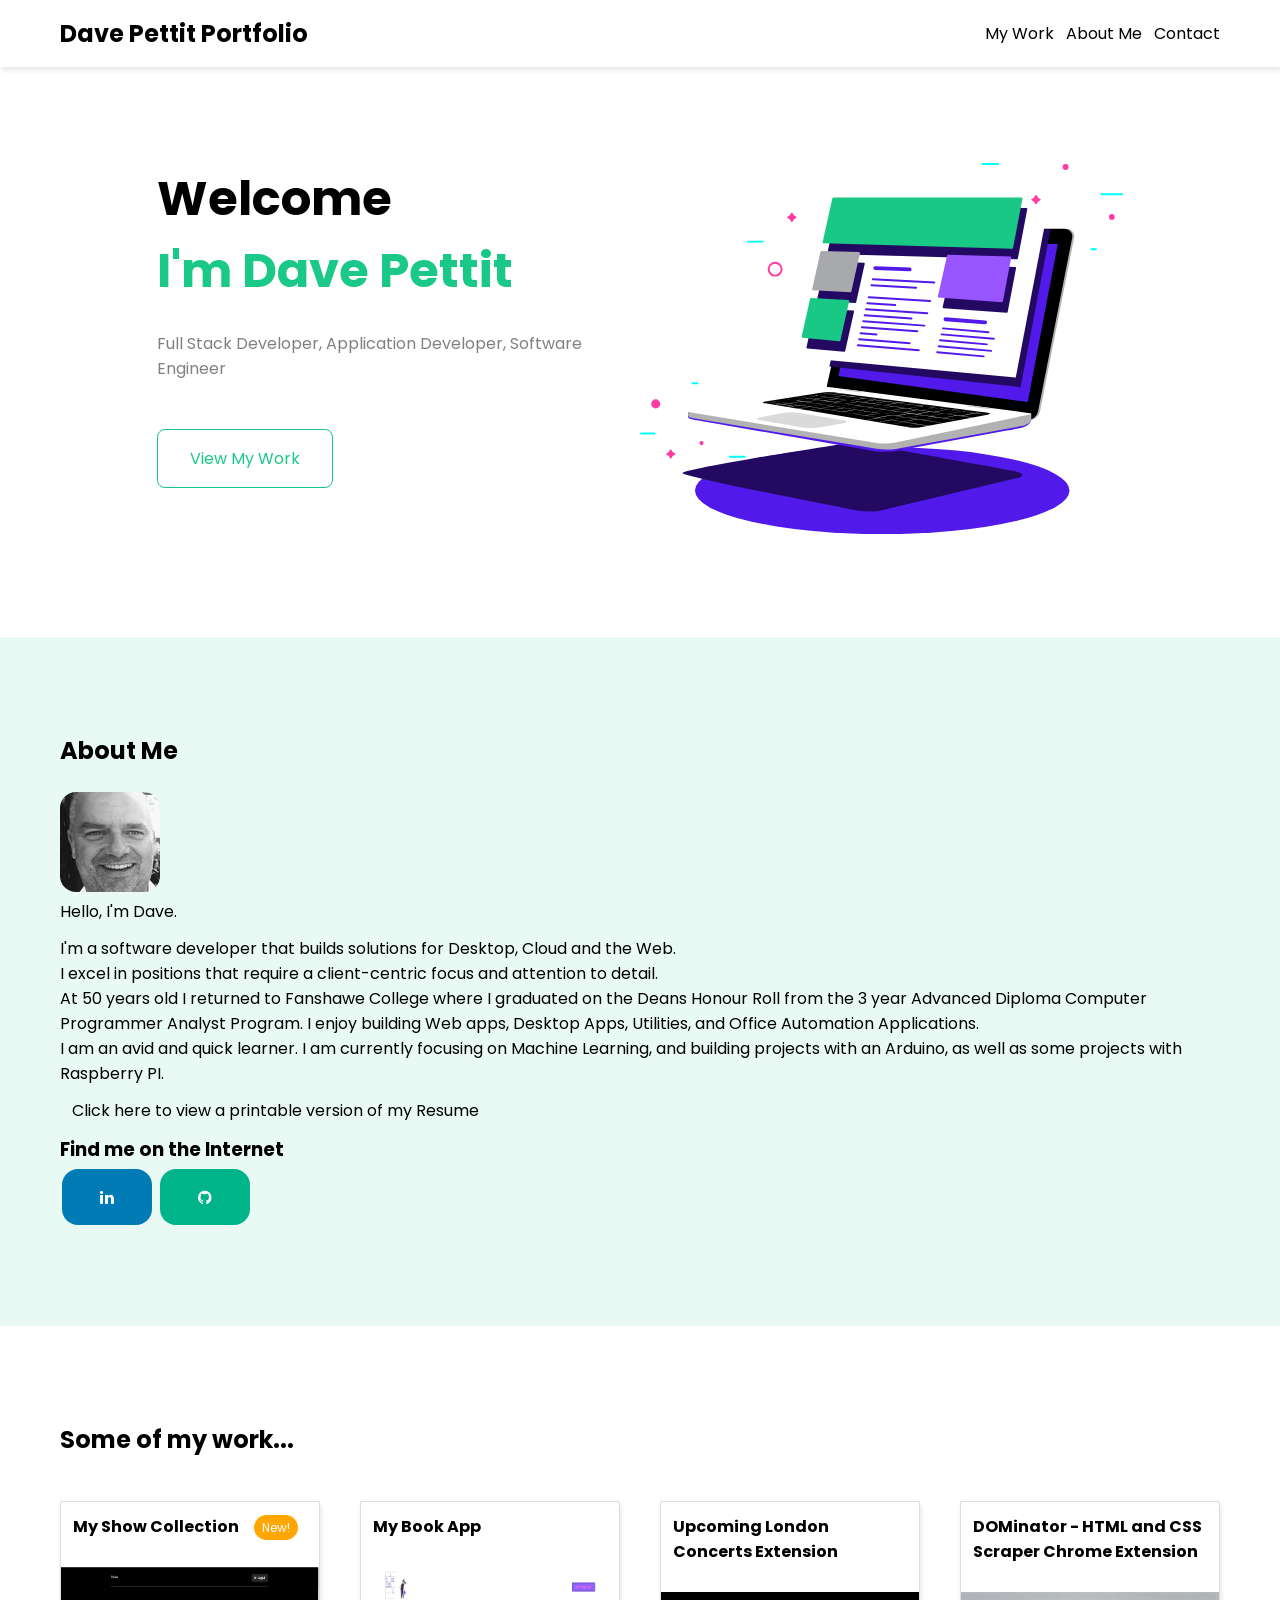
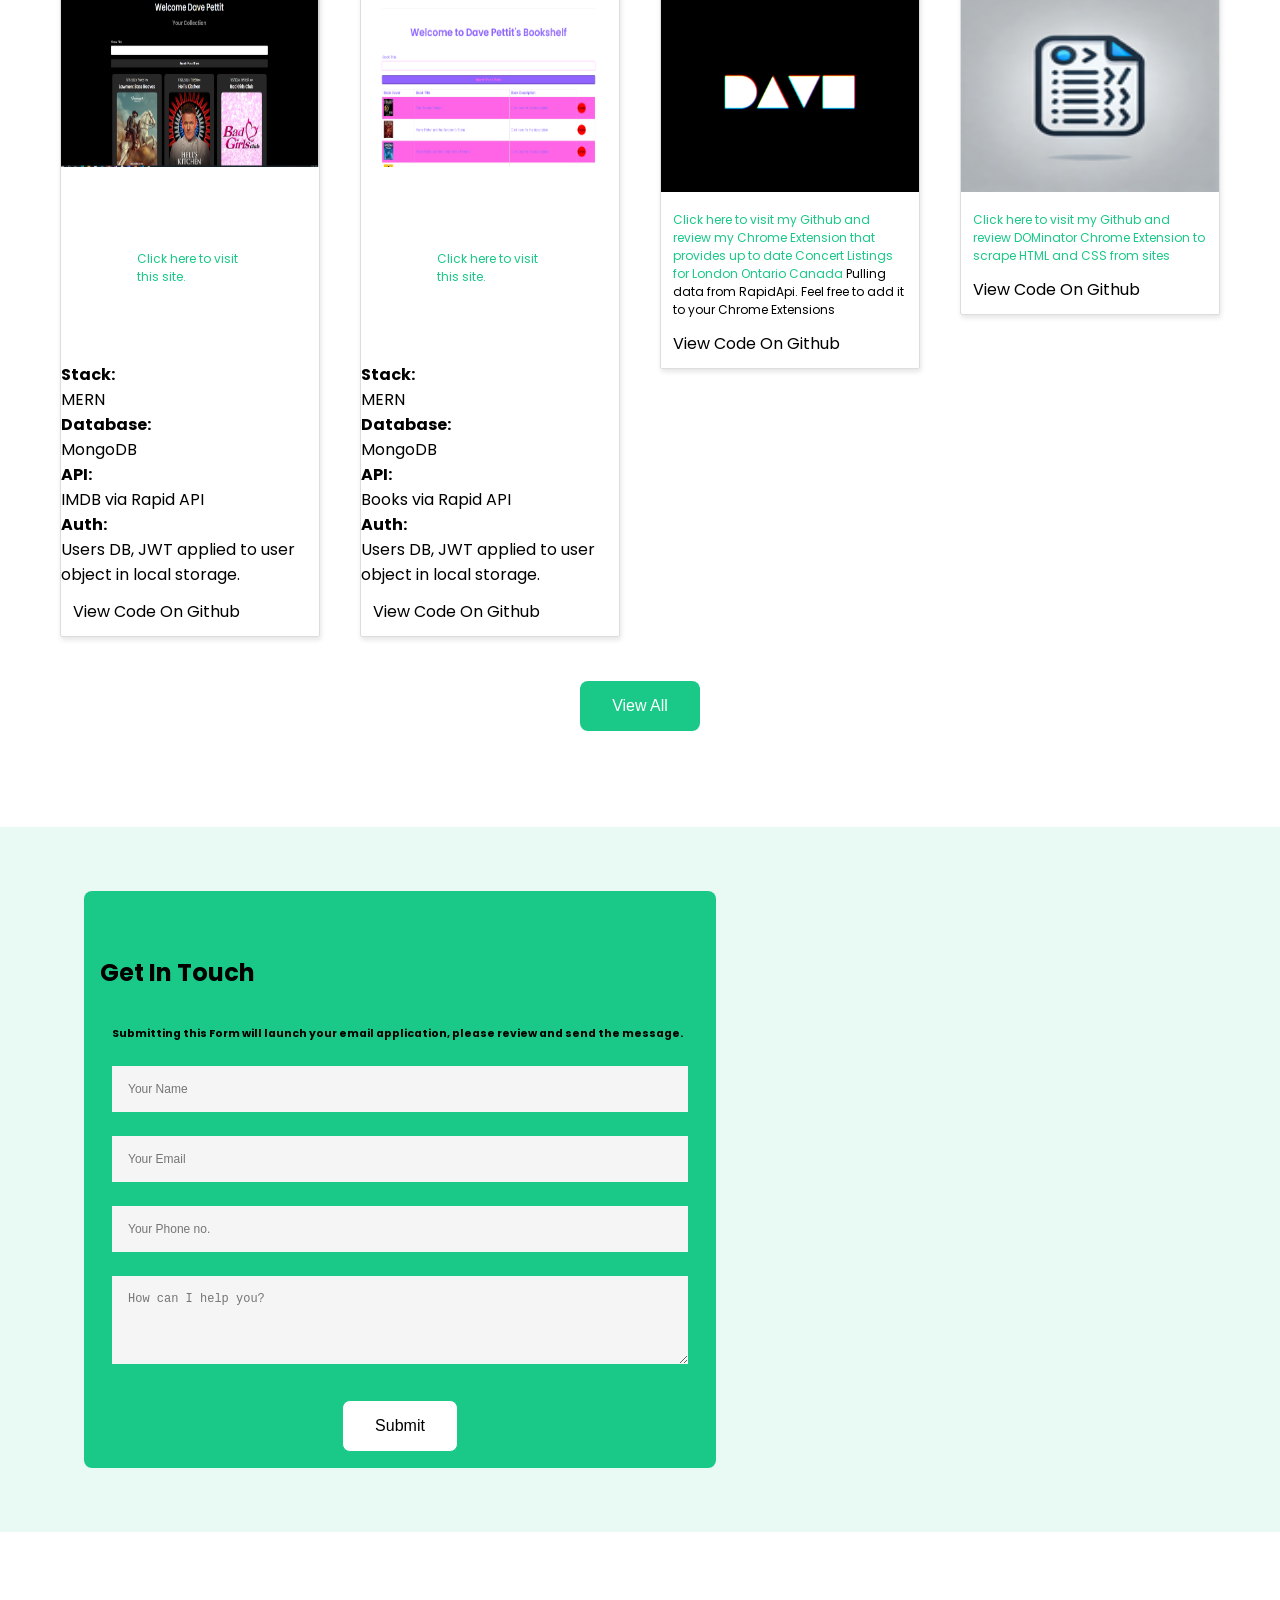
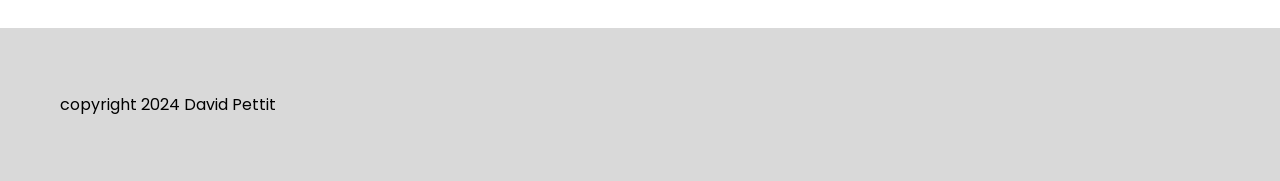
<file: index.html>
<!DOCTYPE html>
<html lang="en">
<head>
    <meta charset="UTF-8">
    <meta name="viewport" content="width=device-width, initial-scale=1.0">
    <title>Dave Pettit Portfolio</title>
    <link rel="stylesheet" href="./css/index.css">
    <!-- Add icon library -->
    <link rel="stylesheet" href="https://cdnjs.cloudflare.com/ajax/libs/font-awesome/4.7.0/css/font-awesome.min.css">
</head>
<body>
    <!-- navbar -->
    <nav class="navbar justify-between">
        <div class="container">
            <h1 class="site-title">Dave Pettit Portfolio</h1>
            <ul class="display-f">
                <li class="ml-1 text-hover-secondary"><a href="#work">My Work</a></li>
                <li class="ml-1 text-hover-secondary"><a href="#about">About Me</a></li>
                <li class="ml-1 text-hover-secondary"><a href="#contact">Contact</a></li>
            </ul>
        </div>
    </nav>

    <!-- intro -->
    <div class="container mt-5">
        <div class="row justify-center">
            <div class="col-12-xs col-5-md">
                <h2>
                    <div class="font-xxl">Welcome</div>
                    <div class="font-xxl text-secondary">I'm Dave Pettit</div>
                </h2>
                <p class="text-gray mt-2 mb-3">Full Stack Developer, Application Developer, Software Engineer</p>
                <a href="#work" class="btn-outlined-secondary text-secondary text-hover-white">View My Work</a>
            </div>
            <div class="col-12-xs col-5-md">
                <img src="./img/laptop.svg" alt="">
            </div>
        </div>
    </div>

    <!-- about -->
    <section class="bg-secondary-light-9 mt-5 pt-4 pb-4" id="about">
        <div class="container">
            <h2 class="mb-2">About Me</h2>
            <img class="br-lg" src="./img/avatar.jpg" alt="">
            <p>
                Hello, I'm Dave.
            </p>
            <p class="mt-1">
                I'm a software developer that builds solutions for Desktop, Cloud and the Web. <br>I excel in positions that require a client-centric focus and attention to detail.<br>At 50 years old I returned to Fanshawe College where I graduated on the Deans Honour Roll from the 3 year Advanced Diploma Computer Programmer Analyst Program.  I enjoy building Web apps, Desktop Apps, Utilities, and Office Automation Applications.  <br>I am an avid and quick learner.  I am currently focusing on Machine Learning, and building projects with an Arduino, as well as some projects with Raspberry PI.
            </p>
            <p class="m-1 text-hover-secondary"><a href="./assets/David Pettits Resume.pdf">Click here to view a printable version of my Resume</a></p>
            
        </div>
        <div class="container">
            <h3>Find me on the Internet</h3>
            <a href="https://www.linkedin.com/in/davepettit" class="fa fa-linkedin br-lg"></a>
            <a href="https://github.com/Dkpettit" class="fa fa-github br-lg"></a>
        </div>
    </section>

    <!-- work section -->
    <section id="work" class="mt-5">
        <div class="container">
            <h2 class="mb-2">Some of my work...</h2>
            <div class="row gap-2">
                <div class="col-12-xs col-6-md col-3-lg">
                    <a href="https://dave-pettit-shows-gy25.onrender.com/">
                        <div class="card p-0">
                            <h3 class="card-title m-1">My Show Collection <span class="badge-orange text-white ml-1">New!</span></h3>
                            <img src="./img/showsCollection.png" alt="A screenshot of the landing page for Dave Pettit's Show Collection" width="400" height="200">                        
                            <p class="m-1 p-3 card-body"><span class="text-secondary">Click here to visit this site.</span><br><h4>Stack:</h4> MERN<br><h4>Database:</h4> MongoDB<br><h4>API:</h4> IMDB via Rapid API<br>
                                <h4>Auth:</h4> Users DB, JWT applied to user object in local storage.</p>
                            <p class="m-1 text-hover-secondary"><a href="https://github.com/Dkpettit/mern-shows">View Code On Github</a></p>
                        </div>
                    </a>
                </div>
                <div class="col-12-xs col-6-md col-3-lg">
                    <a href="https://hailey-books-g8d9.onrender.com">
                        <div class="card p-0">
                            <h3 class="card-title m-1">My Book App</h3>
                            <img src="./img/haileysBooks.png" alt="A screenshot of the landing page for Dave Pettit's Show Collection" width="400" height="200">
                            <p class="m-1 p-3 card-body"><span class="text-secondary">Click here to visit this site.</span><br><h4>Stack:</h4> MERN<br><h4>Database:</h4> MongoDB<br><h4>API:</h4> Books via Rapid API<br>
                                <h4>Auth:</h4> Users DB, JWT applied to user object in local storage.</p>
                            <p class="m-1 text-hover-secondary"><a href="https://github.com/Dkpettit/hailey-books">View Code On Github</a></p>
                        </div>
                    </a>
                </div>
                <div class="col-12-xs col-6-md col-3-lg">
                    <a href="https://github.com/Dkpettit/ChromeExt">
                    <div class="card p-0">
                        <h3 class="card-title m-1">Upcoming London Concerts Extension</h3>
                        <img src="./img/dave.png" alt="A screenshot of the landing page for Dave Pettit's Show Collection" width="400" height="200">
                        <p class="m-1 card-body"><span class="text-secondary">Click here to visit my Github and review my Chrome Extension that provides up to date Concert Listings for London Ontario Canada</span> 
                            Pulling data from RapidApi.  Feel free to add it to your Chrome Extensions</p>
                        <p class="m-1 text-hover-secondary"><a href="https://github.com/Dkpettit/ChromeExt">View Code On Github</a></p>                        
                    </div>                                        
                    </a>
                </div>
                <div class="col-12-xs col-6-md col-3-lg">
                    <a href="https://github.com/Dkpettit/DOMinator">
                    <div class="card p-0">
                        <h3 class="card-title m-1">DOMinator - HTML and CSS Scraper Chrome Extension</h3>
                        <img src="./img/icon_128x128.png" alt="Icon" width="400" height="200">
                        <p class="m-1 card-body"><span class="text-secondary">Click here to visit my Github and review DOMinator Chrome Extension to scrape HTML and CSS from sites</span></p>
                        <p class="m-1 text-hover-secondary"><a href="https://github.com/Dkpettit/DOMinator">View Code On Github</a></p>                        
                    </div>                                       
                    </a>
                </div>
            </div>
            <div class="row justify-center mt-2">
                <button class="btn-secondary text-white font-md">View All</button>
            </div>
        </div>
    </section>

    <!-- Contact -->
    <section class="mt-5 bg-secondary-light-9 p-3" id="contact">
        <div class="container">
            <form onsubmit="sendEmail(); reset(); return false;" class="form-secondary">
                <h2 class="mb-2 mt-3">Get In Touch</h2>
                <h6 class="m-1">Submitting this Form will launch your email application, please review and send the message.</h6>
                <input type="text" id="name" placeholder="Your Name" required>
                <input type="email" id="email" placeholder="Your Email" required>
                <input type="text" id="phone" placeholder="Your Phone no." required>
                <textarea id="message" rows="4" placeholder="How can I help you?"></textarea>
                <div class="row justify-center mt-2">
                    <button class="btn-outlined-secondary text-secondary-light font-md" type="submit">Submit</button>
                </div>
            </form>
        </div>
    </section>    

    <!-- footer -->
    <footer class="bg-gray-light-7 pt-3 pb-3 mt-5">
        <div class="container">
            copyright 2024 David Pettit
        </div>
    </footer>
    <script>
        function sendEmail(){
            let message = document.getElementById("message").value;
            let email = document.getElementById("email").value;
            let phone = document.getElementById("phone").value;
            let name = document.getElementById("name").value;

            window.open(`mailto:dkpettit@gmail.com?subject=New Contact Form Submission&body=From: ${name} || Email: ${email} || Phone: ${phone} || Message: ${message}`);
        }
    </script>
</body>
</html>
</file>
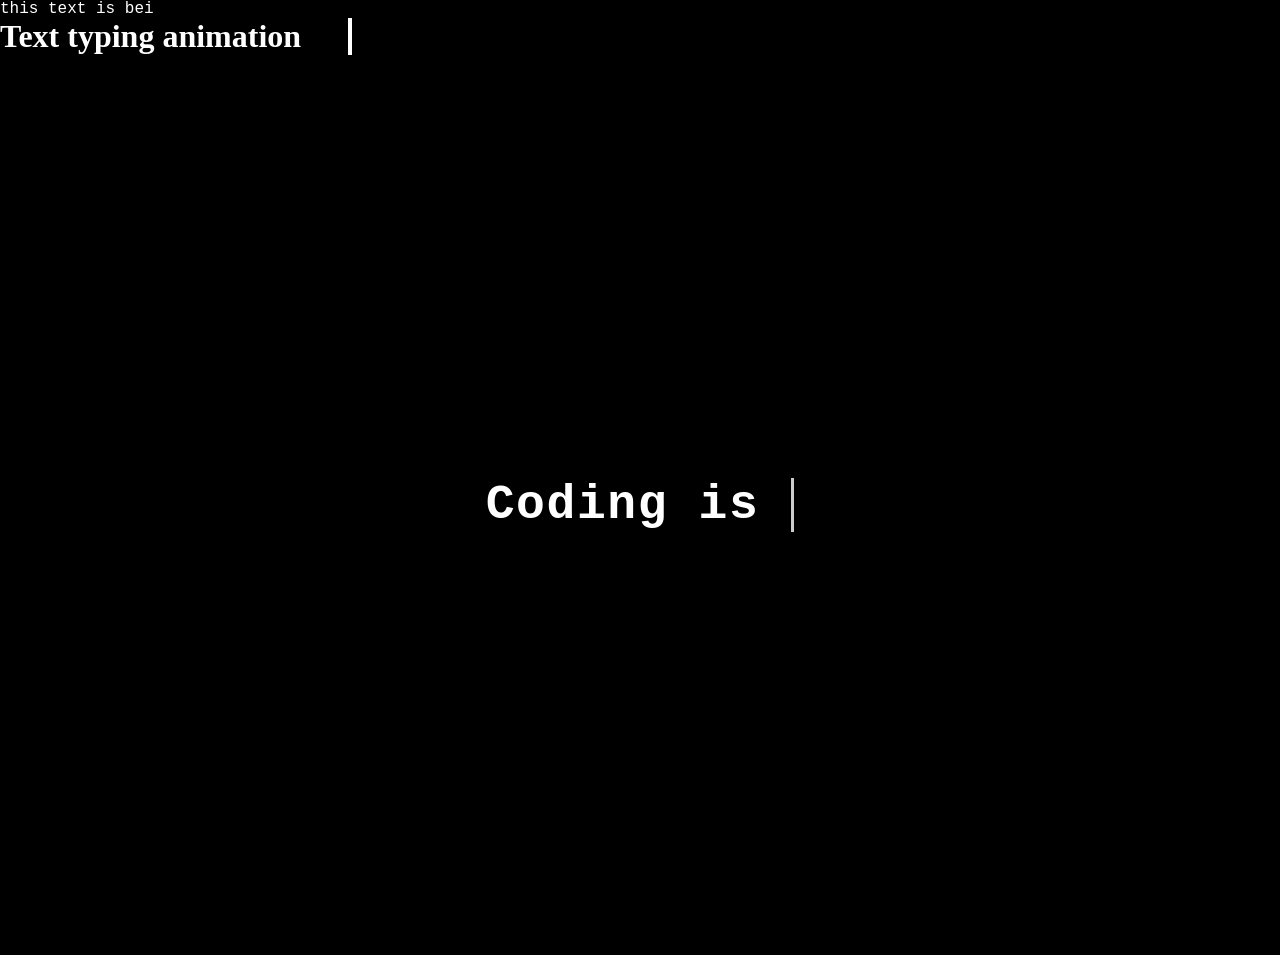
<file: temp.html>
<html>
    <head><title>Use Javasctipt to Type out Text on Webpage</title></head>
    <style>
        * {
            margin: 0;
            padding: 0;
            box-sizing: border-box;
        }
        body {
            font-family:'Courier New', Courier, monospace;
            background-color: black;
            color: white;
        }
        h1 {
            animation: type 3s steps(22);
            overflow: hidden;
            white-space: nowrap;
            font-family: consolas;
            border-right: 4px solid white;
            width: 22ch;
        }
        .container {
            height: 100vh;
            display: flex;
            justify-content: center;
            align-items: center;
        }
        .container p {
            font-size: 3rem;
            font-weight: bold;
            letter-spacing: 0.1rem;
            text-align: center;
            overflow: hidden;
            padding: 0.5rem;
        }
        .cursor.typing {
            animation: none;
        }
        .typed-text {
            font-weight: normal;
            color: tomato;
        }
        .cursor {
            display: inline-block;
            width: 3px;
            background-color: #ccc;
            margin-left: 0.1rem;
            animation: blink 1s infinite;
        }
        @keyframes blink {
            0% {
                background-color: #ccc;
            }
            49% {
                background-color: #ccc;
            }
            50% {background-color: transparent;}
            99% {background-color: transparent;}
            100% {
                background-color: #ccc;
            }
        }
        @keyframes type {
            0% {
                width: 0ch;
            }
            100% {
                width: 22ch;
            }
        }
    </style>
<body>
    <div id="type_text"></div>
        <script>
          var myText = 'this text is being typed out with javascript';
          var myArray = myText.split("");
          var loopTimer;
          function frameLooper() {
            if(myArray.length >0){
              document.getElementById("type_text").innerHTML += myArray.shift();
            }
            else {
              clearTimeout(loopTimer);
              return false;
            }
            loopTimer = setTimeout('frameLooper()', 70);
          }
          frameLooper();
        </script>

        <h1>Text typing animation</h1>

        <div class="container">
            <p>Coding is <span class="typed-text"></span><span class="cursor">&nbsp;</span></p>
        </div>
        <script>
            
          const typedTextSpan = document.querySelector(".typed-text");
          const cursorSpan = document.querySelector(".cursor");

const textArray =["hard", "fun", "a journey", "LIFE"];
const typingDelay = 200;
const erasingDelay = 100;
const newTextDelay = 2000;
let textArrayIndex = 0;
let charIndex = 0;

function type() {
    if(charIndex < textArray[textArrayIndex].length){
        if(!cursorSpan.classList.contains("typing")) cursorSpan.classList.add('typing');
      typedTextSpan.textContent += textArray[textArrayIndex].charAt(charIndex);
      charIndex++;
      setTimeout(type, typingDelay);
    }
    else {
        cursorSpan.classList.remove("typing");
        setTimeout(erase, newTextDelay);
    }
}

function erase() {
    if(charIndex > 0){
        if(!cursorSpan.classList.contains("typing")) cursorSpan.classList.add('typing');
        typedTextSpan.textContent = textArray[textArrayIndex].substring(0, charIndex-1);
        charIndex--;
        setTimeout(erase, erasingDelay);
    }
    else {
        cursorSpan.classList.remove("typing");
        textArrayIndex++;
        if(textArrayIndex >= textArray.length) textArrayIndex=0;
        setTimeout(type, typingDelay +1100);

    }
}
document.addEventListener("DOMContentLoaded", function() {
    
    if(textArray.length)setTimeout(type, newTextDelay +250);
});
        </script>
</body>
</html>
</file>
<file: css/index.css>
@import url("https://fonts.googleapis.com/css2?family=Poppins:ital,wght@0,100;0,200;0,300;0,400;0,500;0,600;0,700;0,800;0,900;1,100;1,200;1,300;1,400;1,500;1,600;1,700;1,800;1,900&display=swap");
.fa {
  padding: 20px;
  font-size: 30px;
  width: 50px;
  text-align: center;
  text-decoration: none;
  margin: 5px 2px;
}
.fa:hover {
  opacity: 0.7;
}

.fa-linkedin {
  background: #007bb5;
  color: white;
}

.fa-github {
  background: #00b489;
  color: white;
}

/* reset styles */
* {
  color: inherit;
  margin: 0;
}

body {
  font-family: Poppins;
}

ul {
  padding: 0;
  list-style-type: none;
}

a {
  text-decoration: none;
}

img {
  max-width: 100%;
}

h1 a {
  color: red;
}

.container {
  width: 100%;
  max-width: 1200px;
  margin: 0 auto;
  padding: 0 20px;
  box-sizing: border-box;
}

.row {
  display: flex;
  flex-flow: row wrap;
}

.gap-2 > * {
  padding: 20px;
}

.gap-2 {
  margin-left: -20px;
  margin-right: -20px;
}

.justify-center {
  justify-content: center;
}

@media (min-width: 0) {
  .col-12-xs {
    box-sizing: border-box;
    flex-grow: 0;
    width: 100%;
  }
}
@media (min-width: 720px) {
  .col-5-md {
    box-sizing: border-box;
    flex-grow: 0;
    width: 41.6666666667%;
  }
  .col-6-md {
    box-sizing: border-box;
    flex-grow: 0;
    width: 50%;
  }
}
@media (min-width: 960px) {
  .col-3-lg {
    box-sizing: border-box;
    flex-grow: 0;
    width: 25%;
  }
}

.text-secondary {
  color: #1ac888;
}

.text-hover-secondary:hover {
  color: #1ac888;
}

.bg-secondary-light-9 {
  background-color: #e8faf3;
}

.text-gray {
  color: #808080;
}

.bg-gray-light-7 {
  background-color: #d9d9d9;
}

.text-white {
  color: white;
}

.text-hover-white:hover {
  color: white;
}

.card {
  display: block;
  padding: 1rem;
  border: 1px solid #ddd;
  box-shadow: 1px 3px 5px rgba(0, 0, 0, 0.1);
  border-radius: 2px;
  transition: 0.5s;
}
.card:hover {
  box-shadow: 0 0 3px #1ac888;
  margin-top: -5px;
}
.card .card-title {
  font-size: 1rem;
  padding-bottom: 1rem;
  font-weight: bold;
}
.card .card-body {
  font-size: 0.75rem;
}
.card .card-body a {
  text-decoration: underline;
  padding: 1rem;
}

.btn-secondary {
  text-decoration: none;
  cursor: pointer;
  display: inline-block;
  border: 0;
  padding: 1rem 2rem;
  border-radius: 8px;
  background-color: #1ac888;
}
.btn-secondary:hover {
  background-color: #1ddf97;
}

.btn-outlined-secondary {
  text-decoration: none;
  cursor: pointer;
  display: inline-block;
  border: 0;
  padding: 1rem 2rem;
  border-radius: 8px;
  background-color: #fff;
  border: 1px solid #1ac888;
}
.btn-outlined-secondary:hover {
  background-color: #1ac888;
}

.navbar .container, .navbar {
  width: 100%;
  display: flex;
  align-items: center;
  justify-content: space-between;
  box-sizing: border-box;
}

.navbar {
  padding: 1rem 2rem;
  box-shadow: 1px 3px 5px rgba(0, 0, 0, 0.1);
}
.navbar .site-title {
  font-size: 1.5rem;
}

.badge-orange {
  border-radius: 32px;
  background-color: #ffa600;
  padding: 0.25rem 0.5rem;
  font-size: 0.75rem;
  font-weight: normal;
}

.form {
  display: flex;
  flex-direction: column;
  padding: 1rem;
  border-radius: 8px;
  width: 90%;
  max-width: 600px;
  background-color: white;
}
.form input {
  border: 0;
  margin: 0.75rem;
  padding: 1rem;
  background: #f5f5f5;
  font-size: 0.75rem;
}
.form textarea {
  border: 0;
  margin: 0.75rem;
  padding: 1rem;
  background: #f5f5f5;
  font-size: 0.75rem;
}

.form-secondary {
  display: flex;
  flex-direction: column;
  padding: 1rem;
  border-radius: 8px;
  width: 90%;
  max-width: 600px;
  background-color: #1ac888;
}
.form-secondary input {
  border: 0;
  margin: 0.75rem;
  padding: 1rem;
  background: #f5f5f5;
  font-size: 0.75rem;
}
.form-secondary textarea {
  border: 0;
  margin: 0.75rem;
  padding: 1rem;
  background: #f5f5f5;
  font-size: 0.75rem;
}
.form-secondary:hover {
  background-color: #1ddf97;
}

.p-0 {
  padding: 0;
}

.p-3 {
  padding: 4rem;
}

.pt-3 {
  padding-top: 4rem;
}

.pt-4 {
  padding-top: 6rem;
}

.pb-3 {
  padding-bottom: 4rem;
}

.pb-4 {
  padding-bottom: 6rem;
}

.m-1 {
  margin: 0.75rem;
}

.ml-1 {
  margin-left: 0.75rem;
}

.ml-2 {
  margin-left: 1.75rem;
}

.mt-1 {
  margin-top: 0.75rem;
}

.mt-2 {
  margin-top: 1.5rem;
}

.mt-3 {
  margin-top: 3rem;
}

.mt-5 {
  margin-top: 6rem;
}

.mb-2 {
  margin-bottom: 1.5rem;
}

.mb-3 {
  margin-bottom: 3rem;
}

.br {
  border-radius: 8px;
}

.br-lg {
  border-radius: 16px;
}

.display-f {
  display: flex;
}

.font-md {
  font-size: 1rem;
}

.font-xxl {
  font-size: 3rem;
}
</file>
